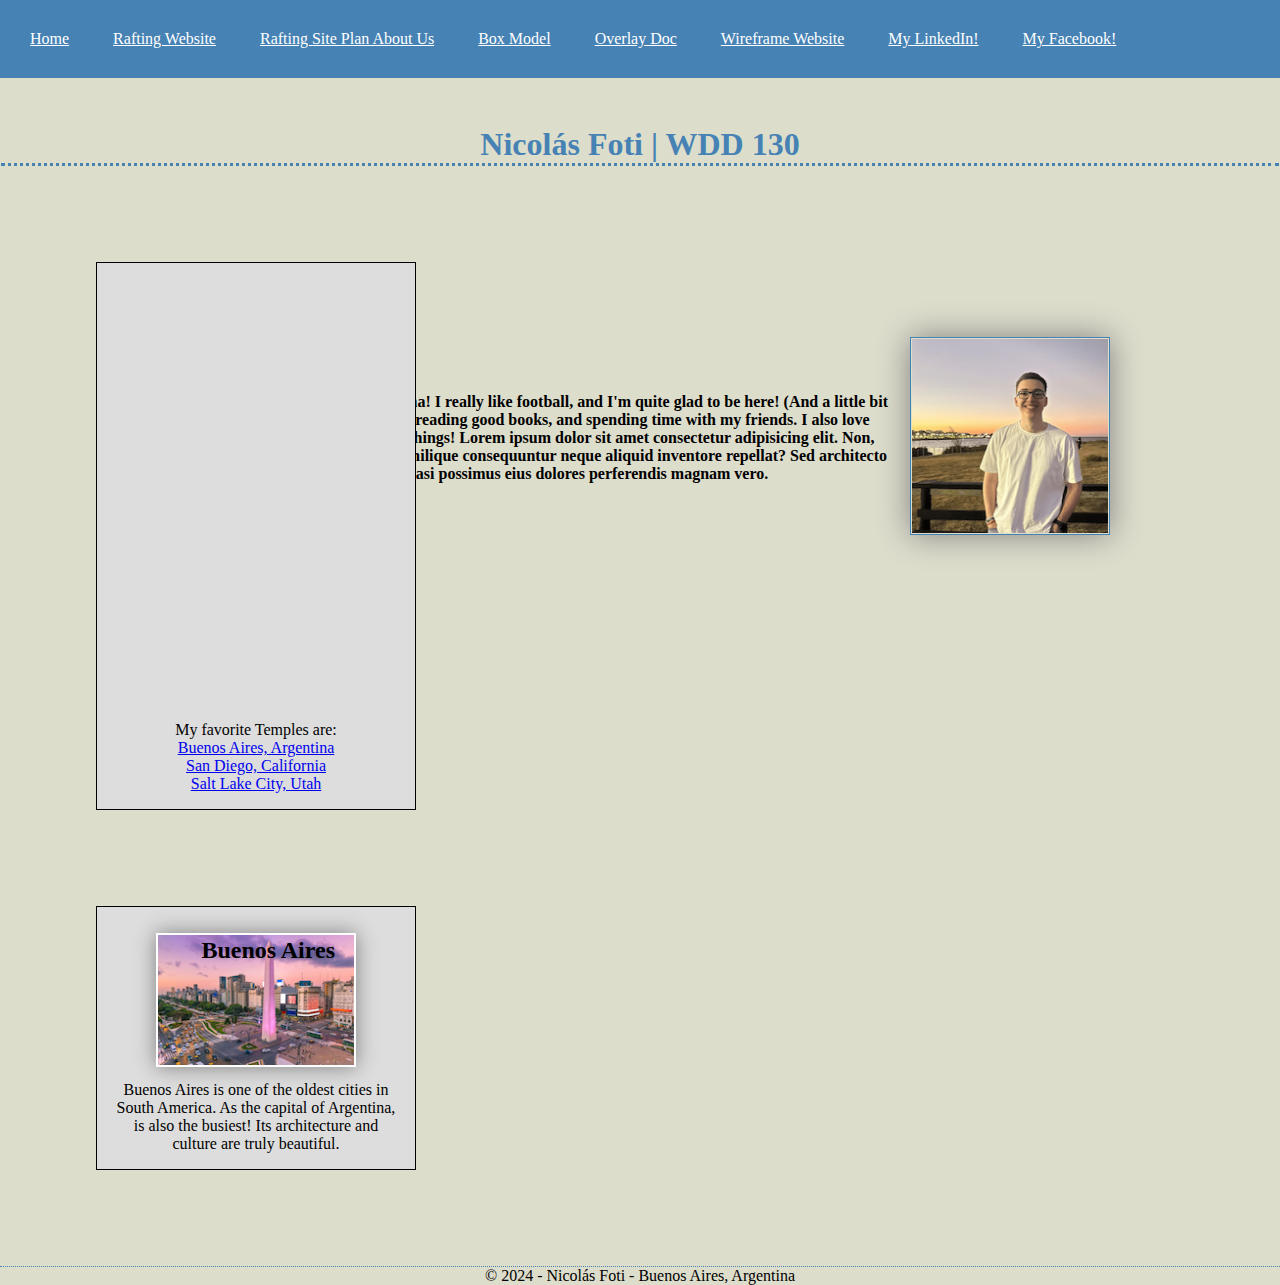
<file: index.html>
<!DOCTYPE html>

<html lang="en-US">

    <head>
        <meta charset="UTF-8">
        <meta name="viewport" content="width=device-width, initial-scale=1.0">
        <meta name="description" content="WDD130 Home Course Page">
        <meta name="author" content="Nicolás Foti">
        <title> Nicolás Foti | WDD 130 </title>
        <link rel="stylesheet" href="styles/styles.css">
    </head>

    <body>

        <header>
            <nav>
                <a href="#"> Home </a>
                <a href="wwr/"> Rafting Website </a>
                <a href="wwr/about.html"> Rafting Site Plan About Us</a>
                <a href="week02/box-model.html">Box Model</a>
                <a href="week03/overlay.html">Overlay Doc</a>
                <a href="week02/wireframe.html">Wireframe Website</a>
                <a href="https://www.linkedin.com/in/nicolas-foti/">My LinkedIn!</a>
                <a href="https://www.facebook.com/profile.php?id=100007984785135">My Facebook!</a>
            </nav>
        </header>

        <main>

            <h1>
                Nicolás Foti | WDD 130
            </h1>
            
            <div class="info">
                <img src="images/profile.png" alt="Hi! This is me!" width="200">
                <p class="principal">I'm 21 years old, and from Argentina! I really like football, and I'm quite glad to be here! (And a little bit scared). I like playing the guitar, reading good books, and spending time with my friends. I also love serving others and learning new things! Lorem ipsum dolor sit amet consectetur adipisicing elit. Non, aperiam itaque. Architecto iusto similique consequuntur neque aliquid inventore repellat? Sed architecto blanditiis, quia quasi possimus eius dolores perferendis magnam vero.</p>
            </div>

            <ul class="box">
                <li>My favorite Temples are:</li>
                <li><a href="https://www.churchofjesuschrist.org/temples/details/buenos-aires-argentina-temple?lang=eng">Buenos Aires, Argentina</a></li>
                <li><a href="https://www.churchofjesuschrist.org/temples/details/san-diego-california-temple?lang=eng">San Diego, California</a></li>
                <li><a href="https://www.churchofjesuschrist.org/temples/details/salt-lake-temple?lang=eng">Salt Lake City, Utah</a></li>
            </ul>

        </main>

        <aside class="box">
            <h2>Buenos Aires</h2>
            <img src="images/buenos-aires.jpg" alt="The great city of Buenos Aires!">
            <p>Buenos Aires is one of the oldest cities in South America. As the capital of Argentina, is also the busiest! Its architecture and culture are truly beautiful.</p>
        </aside>

        <footer>
            <p>&copy; 2024 - Nicolás Foti - Buenos Aires, Argentina</p>
        </footer>

    </body>

    <!-- Last modified: 29/9/2024 -->

</html>
</file>
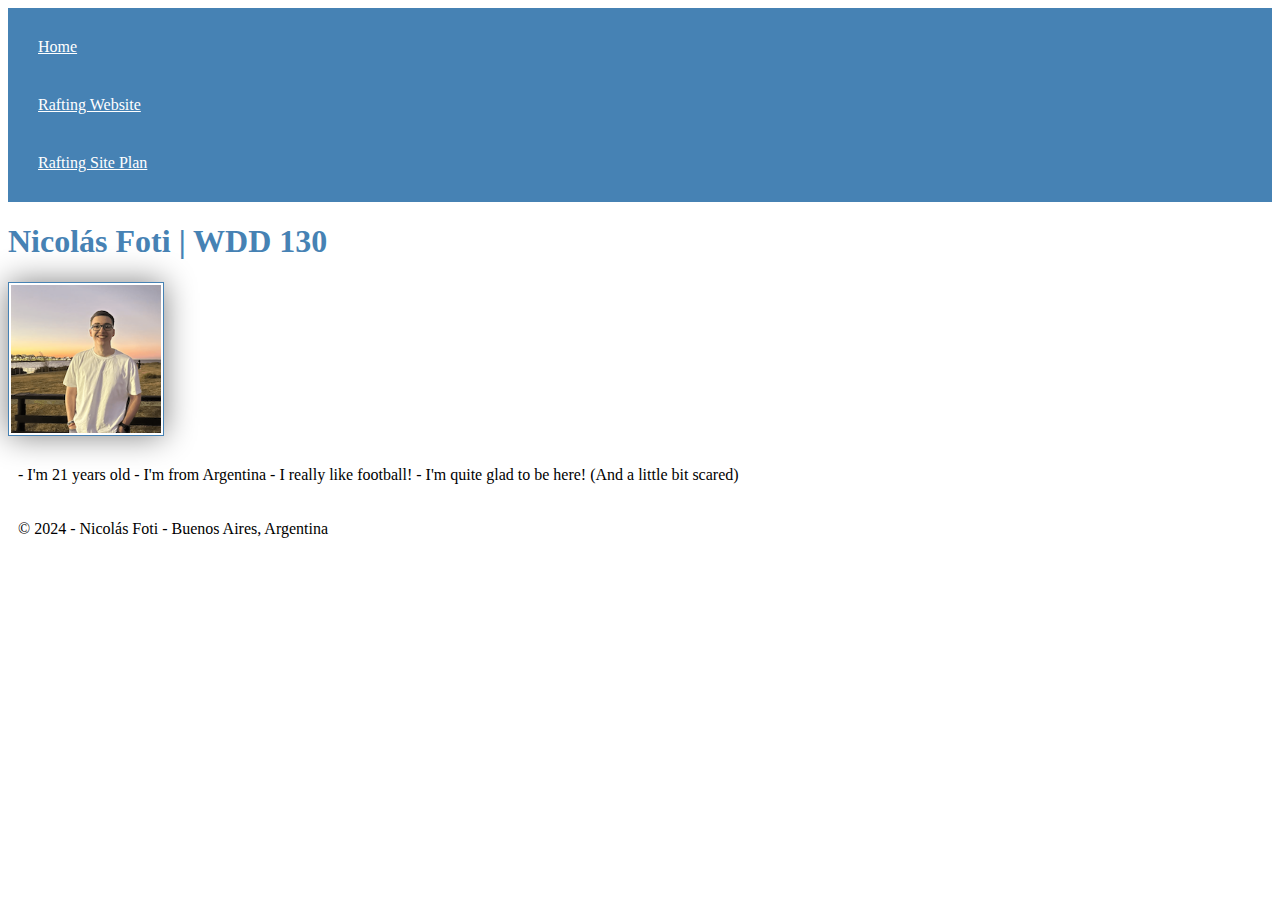
<file: week01/index.html>
<!DOCTYPE html>

<html lang = "en-US">

    <head>
        <meta charset = "utf-8">
        <meta name="viewport" content="width=device-width, initial-scale=1.0">
        <title> Nicolás Foti | WDD 130 </title>
        <link rel="stylesheet" href="styles/styles.css">
    </head>

    <body>

        <header>
            <nav>
                <a href="#"> Home </a>
                <a href="wwr/"> Rafting Website </a>
                <a href="wwr/site-plan-rafting.html"> Rafting Site Plan </a>
            </nav>
        </header>

        <main>
            <h1>
                Nicolás Foti | WDD 130
            </h1>

            <img src="images/profile.png" alt="Hi! This is me!" width="200">

            <p>
                - I'm 21 years old
                - I'm from Argentina
                - I really like football!
                - I'm quite glad to be here! (And a little bit scared)
            </p>
        </main>

        <footer>
            <p>
                &copy; 2024 - Nicolás Foti - Buenos Aires, Argentina
            </p>
        </footer>

    </body>

</html>
</file>
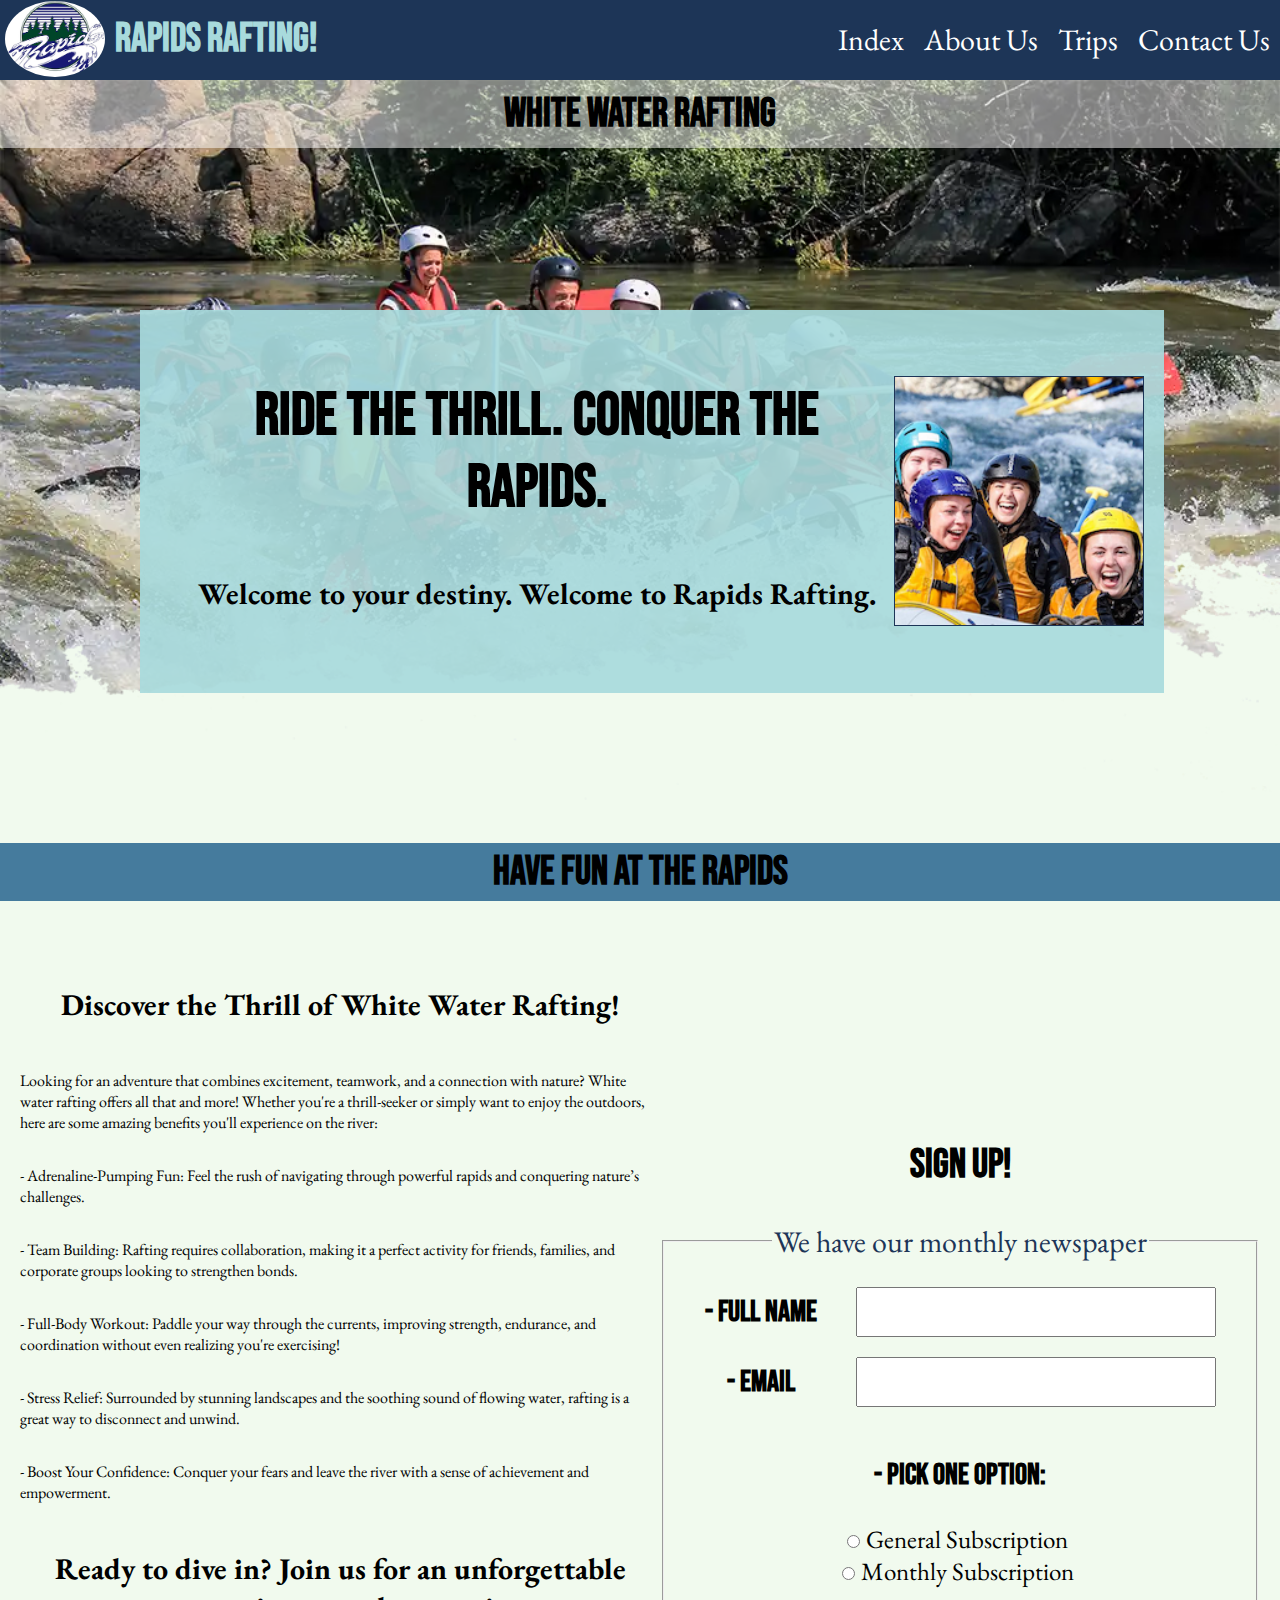
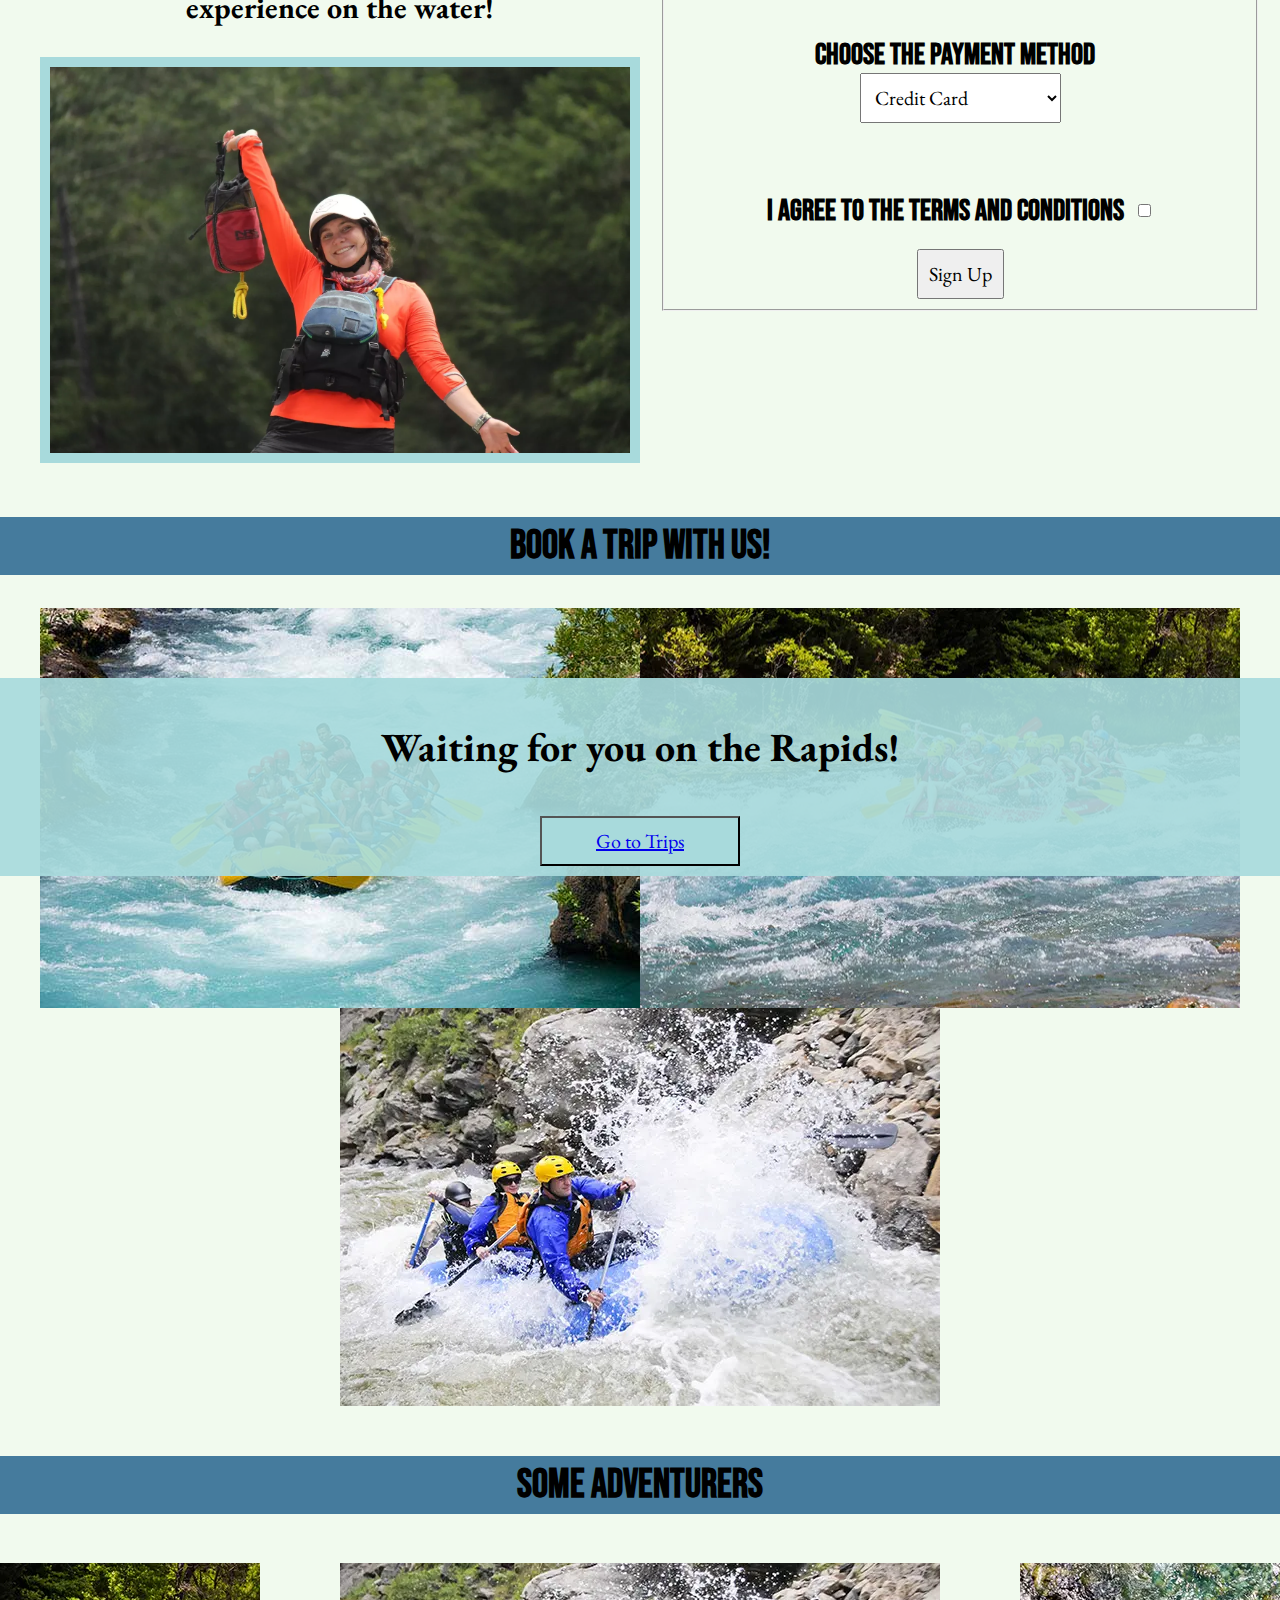
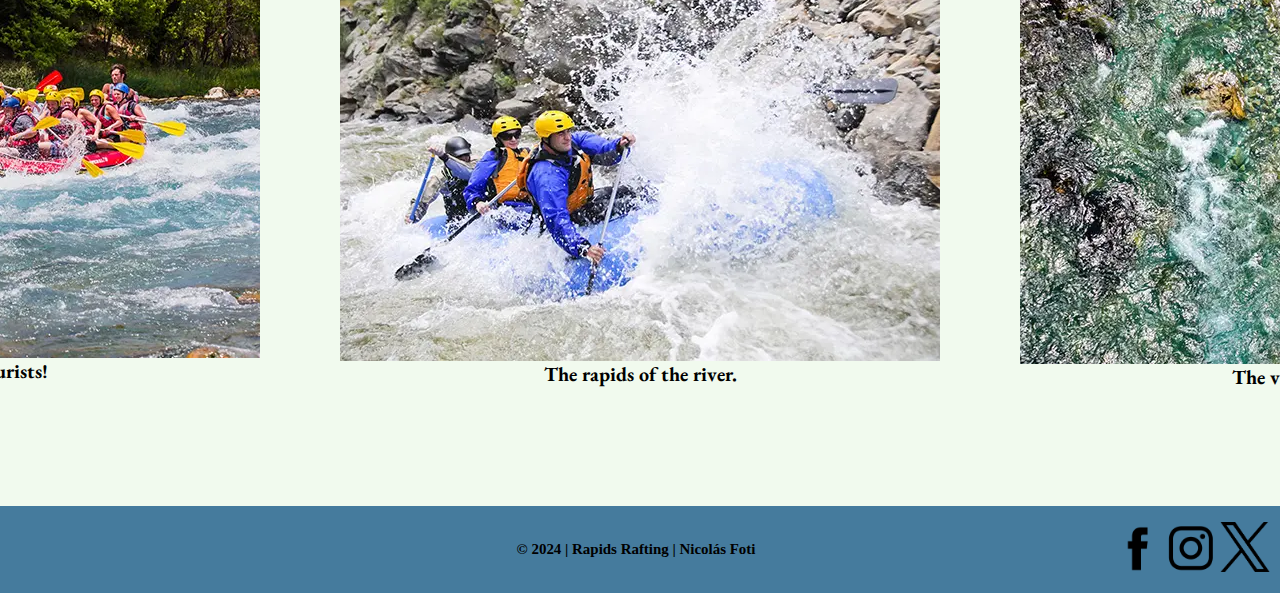
<file: wwr/index.html>
<!DOCTYPE html>
<html lang="en">

    <head>
        <meta charset="UTF-8">
        <meta name="viewport" content="width=device-width, initial-scale=1.0">
        <link rel="icon" href="images/logo.jpg">
        <link rel="stylesheet" href="styles/rafting.css">
        <link rel="preconnect" href="https://fonts.googleapis.com">
        <link rel="preconnect" href="https://fonts.gstatic.com" crossorigin>
        <link href="https://fonts.googleapis.com/css2?family=Bebas+Neue&family=EB+Garamond:ital,wght@0,400..800;1,400..800&display=swap" rel="stylesheet">
        <meta name="description" content="WDD130| This is the Home Page for the Rafting Page">
        <meta name="author" content="Nicolás Foti">
        <title>Rapids Rafting - Home</title>
    </head>

    <body>

        <header>
            <img src="images/wrr-logo.jpg" alt="WRR logo">
            <h1>Rapids Rafting!</h1>
            <nav>
                <a href="index.html">Index</a>
                <a href="about.html">About Us</a>
                <a href="trips.html">Trips</a>
                <a href="contact.html">Contact Us</a>
            </nav>
        </header>

        <main>

            <div class="hero">

                <h1>White Water Rafting</h1>

                <div class="hero-div">
                    <img src="images/hero1.webp" alt="Hero's image">
                </div>

                <article class="hero-article">

                    <div class="hero-article-text">
                        <h2>Ride the thrill. Conquer the Rapids.</h2>
                        <p>Welcome to your destiny. Welcome to Rapids Rafting.</p>
                    </div>
                    
                    <img src="images/happy-client.jpg" alt="">
                </article>

            </div>

            <h2 class="info">Have fun at the Rapids</h2>

            <div class="column">

                <div class="fun">

                    <h3>Discover the Thrill of White Water Rafting!</h3>

                    <p>Looking for an adventure that combines excitement, teamwork, and a connection with nature? 
                        White water rafting offers all that and more! Whether you're a thrill-seeker or simply want 
                        to enjoy the outdoors, here are some amazing benefits you'll experience on the river:</p>

                    <p>- Adrenaline-Pumping Fun: Feel the rush of navigating through powerful rapids and conquering nature’s challenges.</p>
                    <p>- Team Building: Rafting requires collaboration, making it a perfect activity for friends, families, and corporate groups looking to strengthen bonds.</p>
                    <p>- Full-Body Workout: Paddle your way through the currents, improving strength, endurance, and coordination without even realizing you're exercising!</p>
                    <p>- Stress Relief: Surrounded by stunning landscapes and the soothing sound of flowing water, rafting is a great way to disconnect and unwind.</p>
                    <p>- Boost Your Confidence: Conquer your fears and leave the river with a sense of achievement and empowerment.</p>

                    <h3>Ready to dive in? Join us for an unforgettable experience on the water!</h3>

                    <img src="images/happy-employee2.webp" alt="">

                </div>

                <form class="form" action="#">

                    <h2>Sign Up!</h2>

                    <fieldset class="field">

                        <legend>We have our monthly newspaper</legend>
                
                        <div class="form-item name"> 
                            <label for="fullname">- Full name</label>
                            <input type="text" id="fullname" name="fullname">
                        </div>
                
                        <div class="form-item name">
                            <label for="useremail">- Email</label>
                            <input type="text" id="useremail" name="useremail">
                        </div>
                
                        <div class="form-item">
                            <p>- Pick one option:</p>
                        
                            <div class="radio-option">
                                <input type="radio" id="year-subscription" name="pick-option" value="year-subscription">
                                <label for="general-inquiry">General Subscription</label>
                            </div>
                        
                            <div class="radio-option">
                                <input type="radio" id="monthly-subscription" name="pick-option" value="monthly-subscription">
                                <label for="reservation-question">Monthly Subscription</label>
                            </div>

                            <div class="payment">
                                <label for="payment">Choose the payment method</label>
                                <select id="payment" name="payment">
                                <option selected value="credit">Credit Card</option>
                                <option value="cash">Cash</option>
                                <option value="transaction">Internet Transaction</option>
                                </select>
                            </div>

                            <div class="form-item checkbox">
                                <label for="subscribe">I agree to the terms and conditions</label>
                                <input type="checkbox" name="subscribe" id="subscribe">
                            </div>

                        </div>

                        <input type="submit" value="Sign Up">

                    </fieldset>

                </form>

            </div>

            <h2 class="info">Book a Trip with us!</h2>

            <div class="hero-trips">

                <article class="hero-article-trips">
                    <div class="hero-article-text">
                        <h2>Waiting for you on the Rapids!</h2>
                        <button><a href="trips.html">Go to Trips</a></button>
                    </div>
                </article>

                <div class="hero-div-trip">
                    <img src="images/rafting1.jpg" alt="Rafting1">
                    <img src="images/rafting2.webp" alt="Rafting2">
                    <img src="images/rafting3.webp" alt="Rafting3">
                </div>

            </div>

            
            <h2 class="info">Some adventurers</h2>

            <section class="last-images">
                <figure>
                    <img src="images/rafting2.webp" alt="Rafting2">
                    <figcaption>We love our tourists!</figcaption>
                </figure>
                <figure>
                    <img src="images/rafting3.webp" alt="Rafting3">
                    <figcaption>The rapids of the river.</figcaption>
                </figure>
                <figure>
                    <img src="images/rafting4.webp" alt="Rafting4">
                    <figcaption>The view is amazing!</figcaption>
                </figure>
            </section>

        </main>

        <footer>

            <section class="footer-info">
                <h5>&copy; 2024 | Rapids Rafting | Nicolás Foti</h5>
            </section>

            <div class="social-media">

                <a href="facebook.com">
                    <img src="images/facebook.png" alt="Facebook">
                </a>
                <a href="instagram.com">
                    <img src="images/instagram.png" alt="instagram">
                </a>
                <a href="twitter.com">
                    <img src="images/twitter.png" alt="Twitter">
                </a>

            </div>

        </footer>

    </body>

</html>
</file>
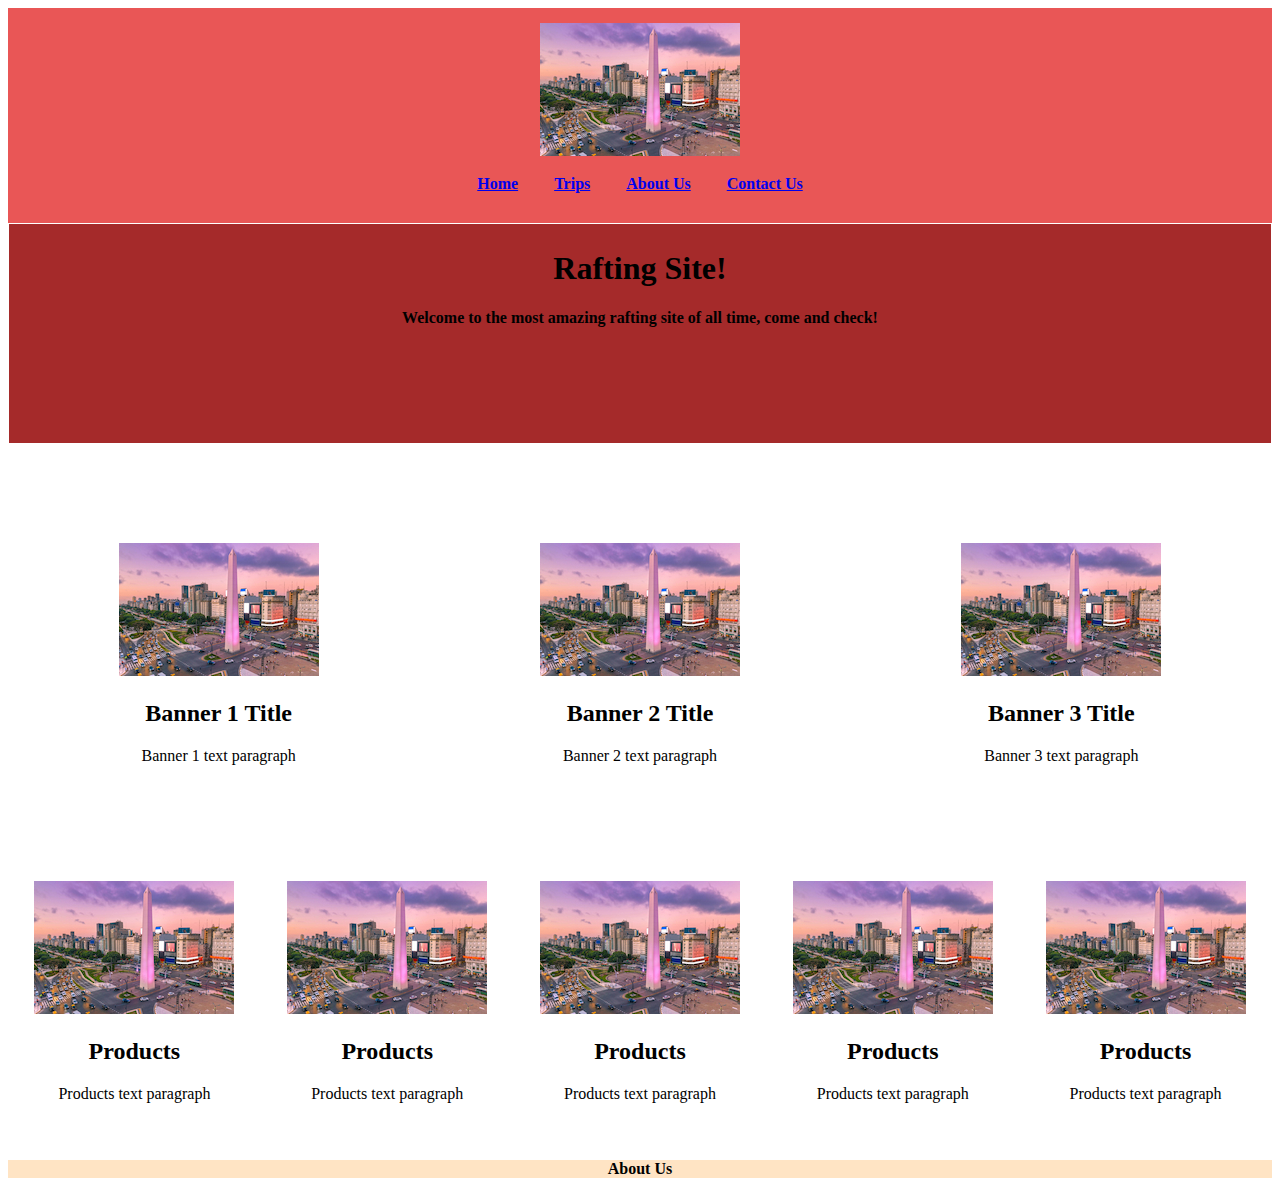
<file: week02/wireframe.html>
<!DOCTYPE html>
<html lang="en">

    <head>
        <meta charset="UTF-8">
        <meta name="viewport" content="width=device-width, initial-scale=1.0">
        <link rel="stylesheet" href="styles/wireframe.css">
        <title>Wireframe</title>
    </head>

    <body>

        <header>
            <div id="logo-box">
                <img class="imagen" src="../images/buenos-aires.jpg" alt="Logo">
            </div>

            <nav>
                <a href="/index.html">Home</a>
                <a href="#">Trips</a>
                <a href="#">About Us</a>
                <a href="#">Contact Us</a>
            </nav>
        </header>

        <main>

            <div>
                <section class="first">
                    <h1>Rafting Site!</h1>
                    <p>Welcome to the most amazing rafting site of all time, come and check!</p>
                </section>
            </div>

            <div class="banners">
                <section class="banner">
                    <img class="imagen" src="../images/buenos-aires.jpg" alt="Banner image">
                    <h2>Banner 1 Title</h2>
                    <p>Banner 1 text paragraph</p>
                </section>

                <section class="banner">
                    <img class="imagen" src="../images/buenos-aires.jpg" alt="Banner image">
                    <h2>Banner 2 Title</h2>
                    <p>Banner 2 text paragraph</p>
                </section>

                <section class="banner">
                    <img class="imagen" src="../images/buenos-aires.jpg" alt="Banner image">
                    <h2>Banner 3 Title</h2>
                    <p>Banner 3 text paragraph</p>
                </section>
            </div>

            <div id="product-gallery">

                <section class="product">
                    <img class="imagen" src="../images/buenos-aires.jpg" alt="Product image description">
                    <h2>Products</h2>
                    <p>Products text paragraph</p>
                </section>

                <section class="product">
                    <img class="imagen" src="../images/buenos-aires.jpg" alt="Product image description">
                    <h2>Products</h2>
                    <p>Products text paragraph</p>
                </section>

                <section class="product">
                    <img class="imagen" src="../images/buenos-aires.jpg" alt="Product image description">
                    <h2>Products</h2>
                    <p>Products text paragraph</p>
                </section>

                <section class="product">
                    <img class="imagen" src="../images/buenos-aires.jpg" alt="Product image description">
                    <h2>Products</h2>
                    <p>Products text paragraph</p>
                </section>

                <section class="product">
                    <img class="imagen" src="../images/buenos-aires.jpg" alt="Product image description">
                    <h2>Products</h2>
                    <p>Products text paragraph</p>
                </section>

            </div>

        </main>

        <footer>
            <h4>About Us</h4>
        </footer>

    </body>

</html>
</file>
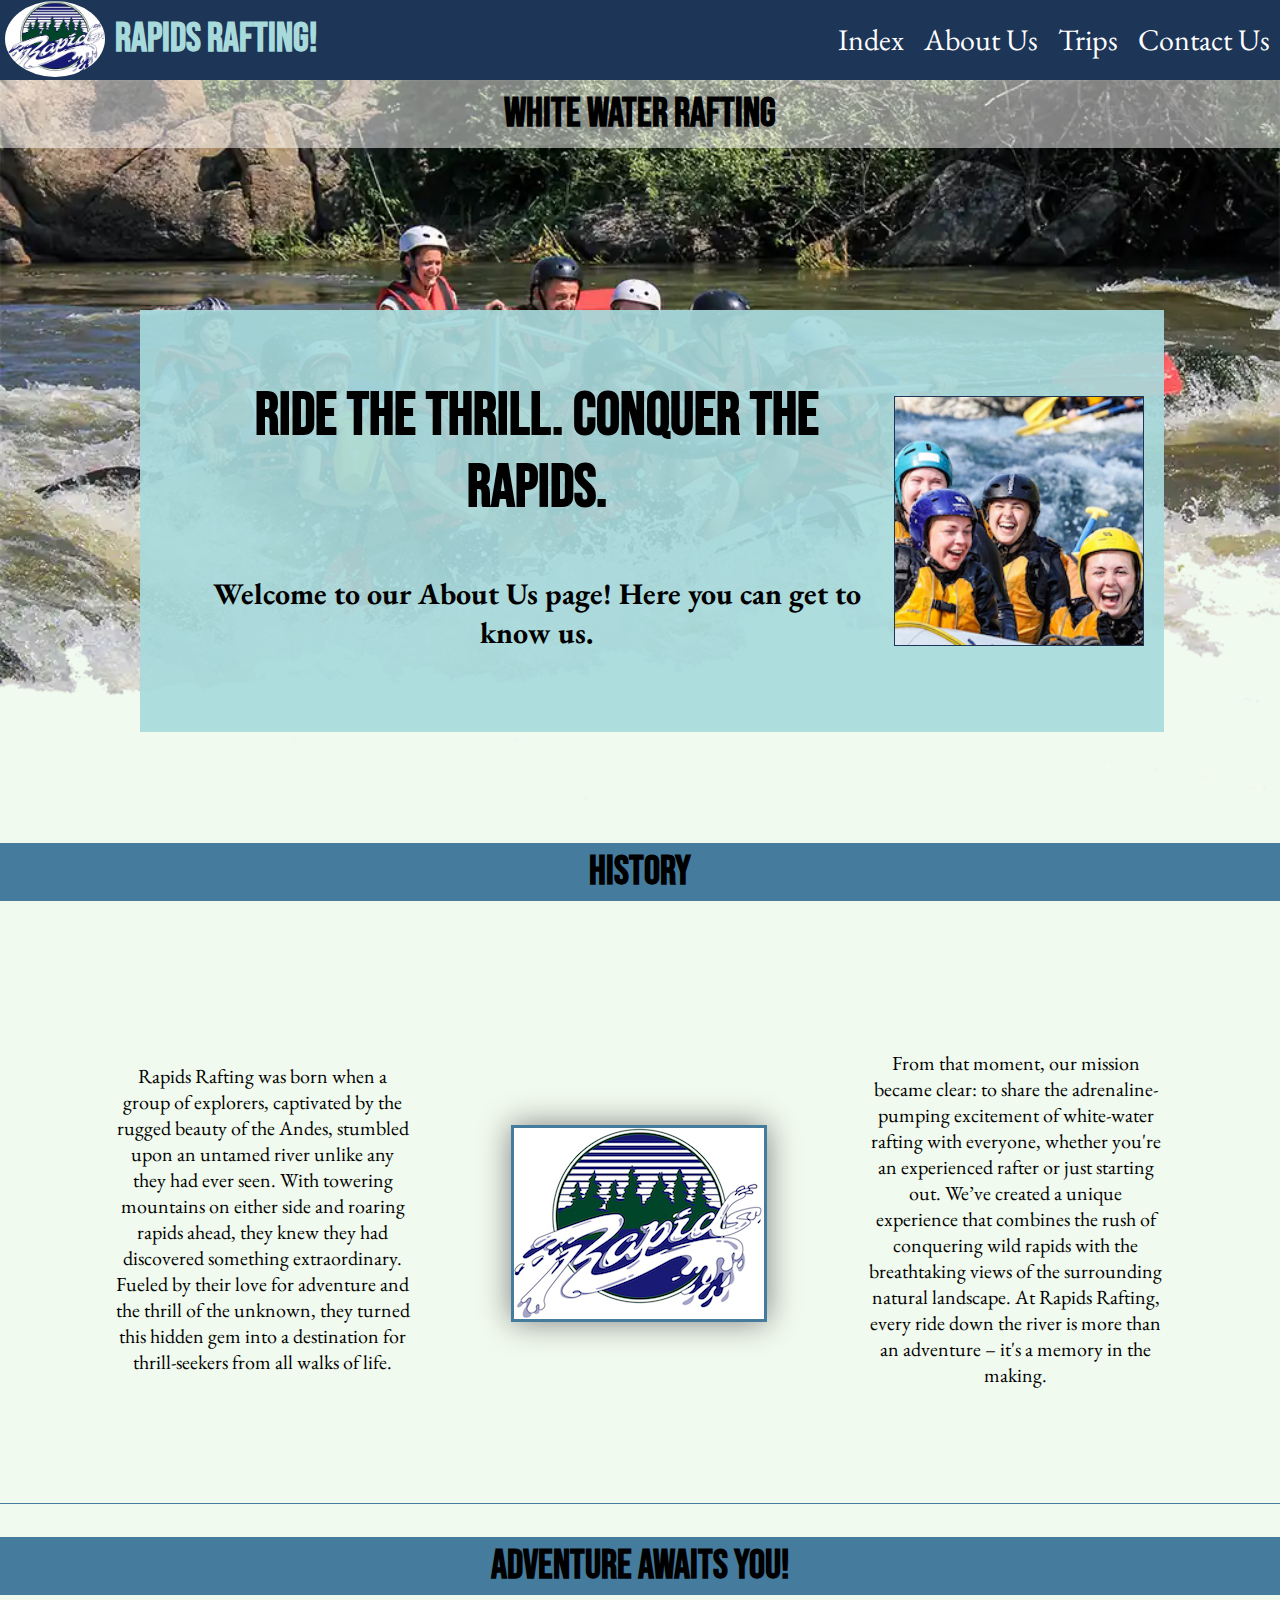
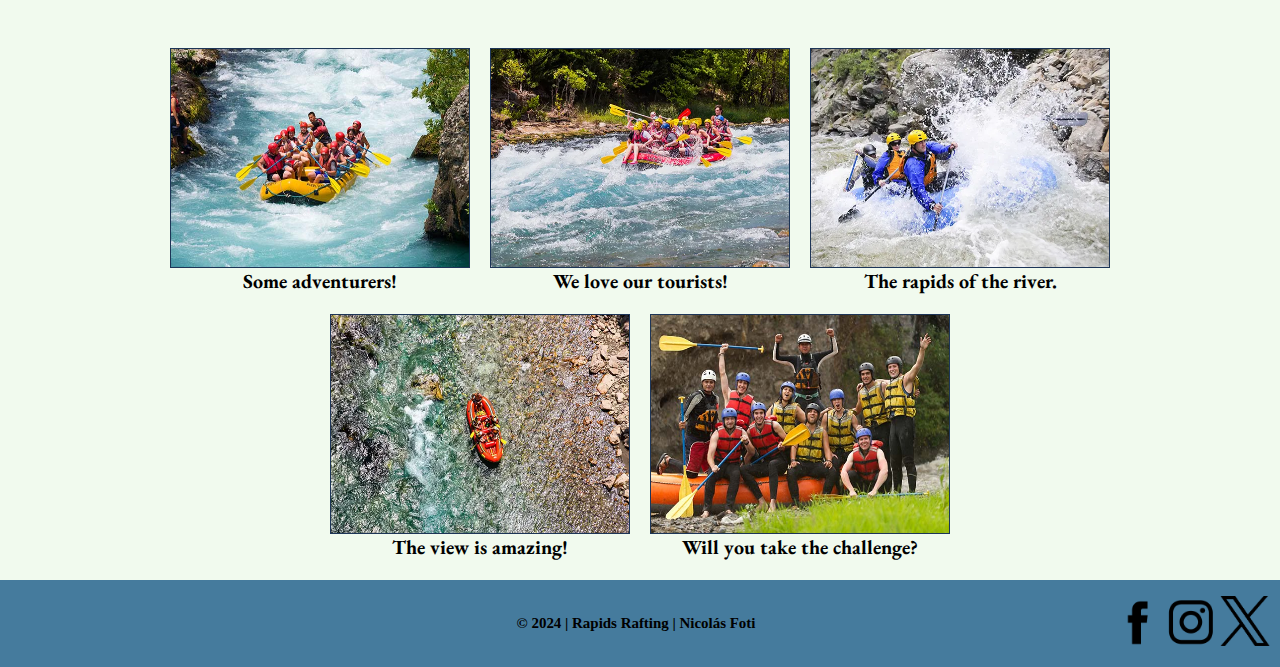
<file: wwr/about.html>
<!DOCTYPE html>
<html lang="en">

    <head>
        <meta charset="UTF-8">
        <meta name="viewport" content="width=device-width, initial-scale=1.0">
        <link rel="icon" href="images/logo.jpg">
        <link rel="stylesheet" href="styles/rafting.css">
        <link rel="preconnect" href="https://fonts.googleapis.com">
        <link rel="preconnect" href="https://fonts.gstatic.com" crossorigin>
        <link href="https://fonts.googleapis.com/css2?family=Bebas+Neue&family=EB+Garamond:ital,wght@0,400..800;1,400..800&display=swap" rel="stylesheet">
        <meta name="description" content="WDD130| This is the About Us Page for the Rafting Page">
        <meta name="author" content="Nicolás Foti">
        <title>Rapids Rafting - About Us</title>
    </head>

    <body>

        <header>
            <img src="images/wrr-logo.jpg" alt="WRR logo">
            <h1>Rapids Rafting!</h1>
            <nav>
                <a href="index.html">Index</a>
                <a href="about.html">About Us</a>
                <a href="trips.html">Trips</a>
                <a href="contact.html">Contact Us</a>
            </nav>
        </header>

        <main>

            <div class="hero">

                <h1>White Water Rafting</h1>

                <div class="hero-div">
                    <img src="images/hero1.webp" alt="Hero's image">
                </div>

                <article class="hero-article">

                    <div class="hero-article-text">
                        <h2>Ride the thrill. Conquer the Rapids.</h2>
                        <p>Welcome to our About Us page! Here you can get to know us.</p>
                    </div>
                    
                    <img src="images/happy-client.jpg" alt="">
                </article>

            </div>

            <h2 class="info">History</h2>

            <section class="history">
                <p>Rapids Rafting was born when a group of explorers, captivated by the rugged beauty of the Andes, stumbled upon an untamed river unlike any they had ever seen. With towering mountains on either side and roaring rapids ahead, they knew they had discovered something extraordinary. Fueled by their love for adventure and the thrill of the unknown, they turned this hidden gem into a destination for thrill-seekers from all walks of life.</p>
                <img src="images/wrr-logo.jpg" alt="Take the challenge">
                <p>From that moment, our mission became clear: to share the adrenaline-pumping excitement of white-water rafting with everyone, whether you're an experienced rafter or just starting out. We’ve created a unique experience that combines the rush of conquering wild rapids with the breathtaking views of the surrounding natural landscape. At Rapids Rafting, every ride down the river is more than an adventure – it's a memory in the making.</p>
            </section>

            <h2 class="info">Adventure Awaits You!</h2>

            <section class="section-images">
                <figure class="image-container">
                    <img src="images/rafting1.jpg" alt="Rafting1">
                    <figcaption>Some adventurers!</figcaption>
                </figure>
                <figure class="image-container">
                    <img src="images/rafting2.webp" alt="Rafting2">
                    <figcaption>We love our tourists!</figcaption>
                </figure>
                <figure class="image-container">
                    <img src="images/rafting3.webp" alt="Rafting3">
                    <figcaption>The rapids of the river.</figcaption>
                </figure>
                <figure class="image-container">
                    <img src="images/rafting4.webp" alt="Rafting4">
                    <figcaption>The view is amazing!</figcaption>
                </figure>
                <figure class="image-container">
                    <img src="images/rafting5.jpg" alt="Rafting5">
                    <figcaption>Will you take the challenge?</figcaption>
                </figure>
            </section>

        </main>

        <footer>

            <section class="footer-info">
                <h5>&copy; 2024 | Rapids Rafting | Nicolás Foti</h5>
            </section>

            <div class="social-media">

                <a href="facebook.com">
                    <img src="images/facebook.png" alt="Facebook">
                </a>
                <a href="instagram.com">
                    <img src="images/instagram.png" alt="instagram">
                </a>
                <a href="twitter.com">
                    <img src="images/twitter.png" alt="Twitter">
                </a>

            </div>

        </footer>

    </body>

</html>
</file>
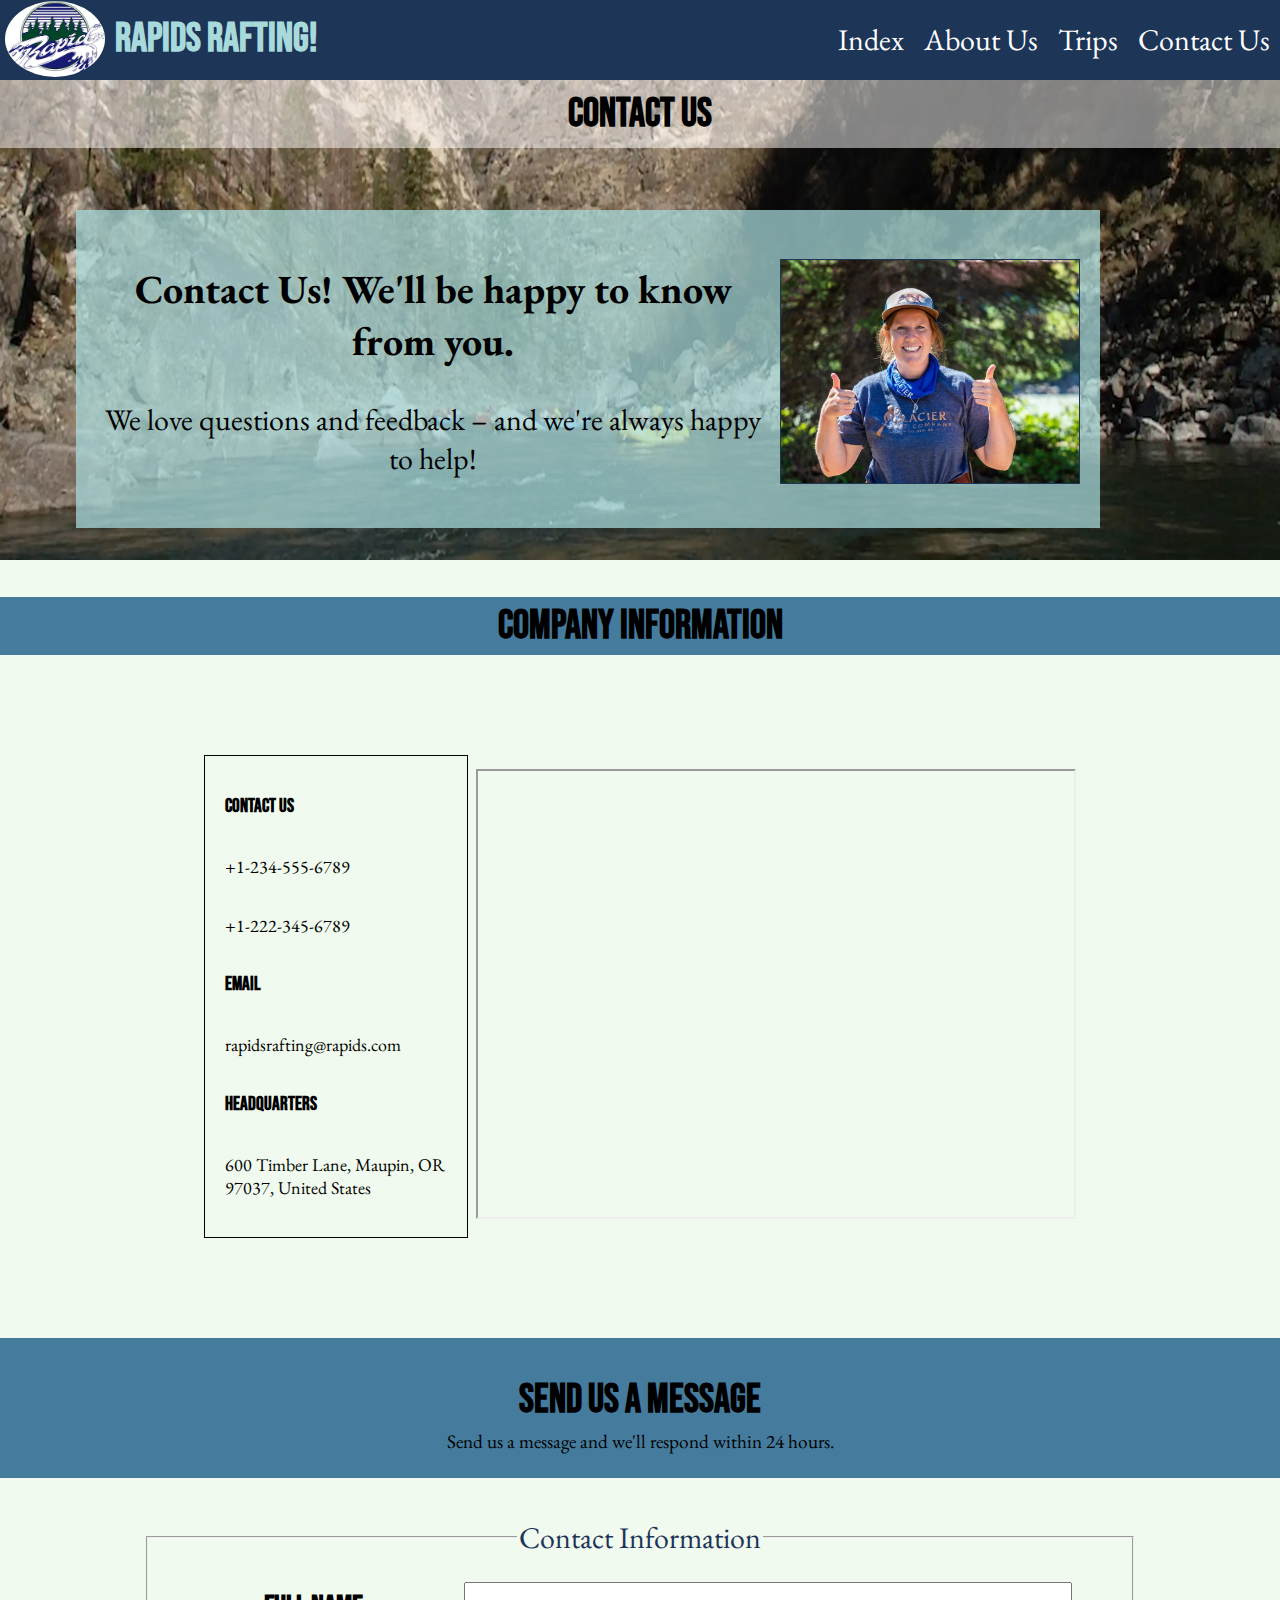
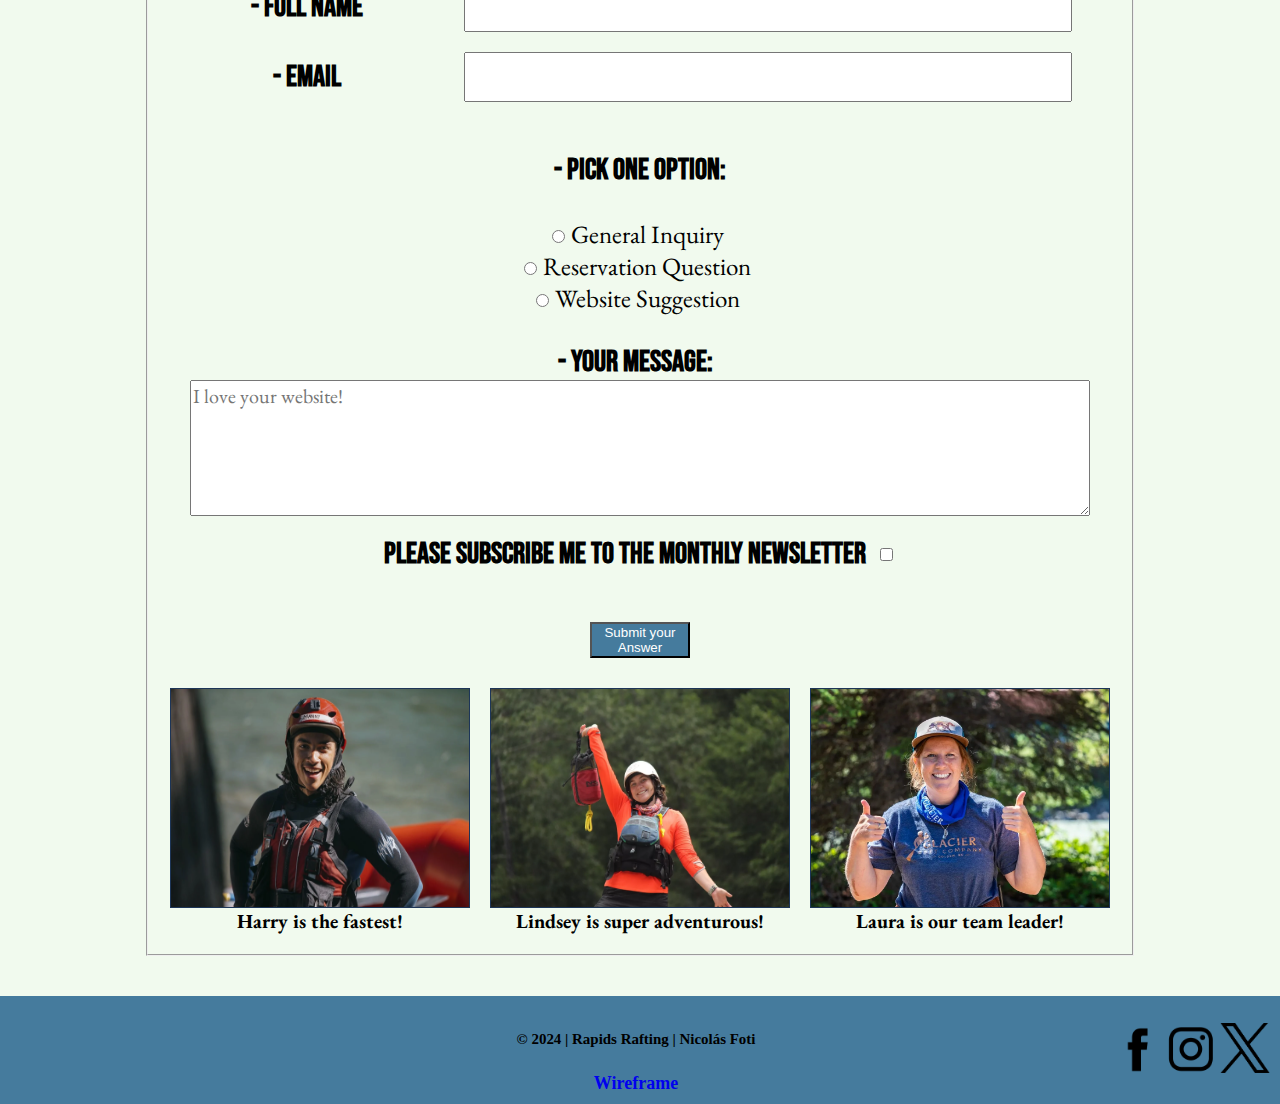
<file: wwr/contact.html>
<!DOCTYPE html>
<html lang="en">

    <head>
        <meta charset="UTF-8">
        <meta name="viewport" content="width=device-width, initial-scale=1.0">
        <link rel="icon" href="images/logo.jpg">
        <link rel="stylesheet" href="styles/rafting.css">
        <link rel="preconnect" href="https://fonts.googleapis.com">
        <link rel="preconnect" href="https://fonts.gstatic.com" crossorigin>
        <link href="https://fonts.googleapis.com/css2?family=Bebas+Neue&family=EB+Garamond:ital,wght@0,400..800;1,400..800&display=swap" rel="stylesheet">
        <meta name="description" content="WDD130| This is the Contact Us Page for the Rafting Page">
        <meta name="author" content="Nicolás Foti">
        <title>Rapids Rafting - Contact Us</title>
    </head>

    <body>

        <header>
            <img src="images/wrr-logo.jpg" alt="WRR logo">
            <h1>Rapids Rafting!</h1>
            <nav>
                <a href="index.html">Index</a>
                <a href="about.html">About Us</a>
                <a href="trips.html">Trips</a>
                <a href="contact.html">Contact Us</a>
            </nav>
        </header>

        <main>

            <div class="contact">

                <h1>Contact Us</h1>

                <div class="contact-image">
                    <img src="images/rafting6.webp" alt="Rafting's image">
                </div>

                <article class="contact-article">

                    <div class="contact-text">
                        <h2 class="contact-title">Contact Us! We'll be happy to know from you.</h2>
                        <p>We love questions and feedback – and we're always happy to help!</p>
                    </div>
                    <img src="images/happy-employee.webp" alt="Happy Employee">
                </article>

            </div>

            <h2 class="info">Company Information</h2>

            <div class="contact-info">
                <div class="information">

                    <h3>Contact Us</h3>
                    <p>+1-234-555-6789</p>
                    <p>+1-222-345-6789</p>

                    <h3>Email</h3>
                    <p>rapidsrafting@rapids.com</p>

                    <h3>Headquarters</h3>
                    <p>600 Timber Lane, Maupin, OR 97037, United States</p>
                    
                </div>

                <div class="maps">
                    <iframe src="https://www.google.com/maps/embed?pb=!1m18!1m12!1m3!1d441284.6305554765!2d-122.56772982033524!3d45.09610712385636!2m3!1f0!2f0!3f0!3m2!1i1024!2i768!4f13.1!3m3!1m2!1s0x54bdd8bb4d75be99%3A0x37f1947dc2bb4980!2sRiver%20Drifters%20-%20Deschutes%20River%20Rafting!5e0!3m2!1sen!2sar!4v1728873284520!5m2!1sen!2sar" width="600" height="450" allowfullscreen="" loading="lazy" referrerpolicy="no-referrer-when-downgrade"></iframe>
                </div>
            </div>

            <div class="info">
                <h2>Send us a message</h2>
                <p>Send us a message and we'll respond within 24 hours.</p>
            </div>

            <div>

                <section class="images-form">

                    <form action="#">

                        <fieldset class="field">

                            <legend>Contact Information</legend>
                    
                            <div class="form-item name"> 
                                <label for="fullname">- Full name</label>
                                <input type="text" id="fullname" name="fullname">
                            </div>
                    
                            <div class="form-item name">
                                <label for="useremail">- Email</label>
                                <input type="text" id="useremail" name="useremail">
                            </div>
                    
                            <div class="form-item column2">
                                <p>- Pick one option:</p>
                            
                                <div class="radio-option">
                                    <input type="radio" id="general-inquiry" name="pick-option" value="general-inquiry">
                                    <label for="general-inquiry">General Inquiry</label>
                                </div>
                            
                                <div class="radio-option">
                                    <input type="radio" id="reservation-question" name="pick-option" value="reservation-question">
                                    <label for="reservation-question">Reservation Question</label>
                                </div>
                            
                                <div class="radio-option">
                                    <input type="radio" id="website-suggestion" name="pick-option" value="website-suggestion">
                                    <label for="website-suggestion">Website Suggestion</label>
                                </div>

                                <div class="form-item textarea">
                                    <label for="place">- Your message:</label>
                                    <textarea name="place" id="place" rows="5" placeholder="I love your website!"></textarea>
                                </div>

                                <div class="form-item checkbox">
                                    <label for="subscribe">Please subscribe me to the monthly newsletter</label>
                                    <input type="checkbox" name="subscribe" id="subscribe">
                                </div>

                            </div>

                            <button type="submit">Submit your Answer</button>
                    
                            <div class="info-images">

                                <figure class="image-container">
                                    <img src="images/happy-employee1.webp" alt="Rafting2">
                                    <figcaption>Harry is the fastest!</figcaption>
                                </figure>
                    
                                <figure class="image-container">
                                    <img src="images/happy-employee2.webp" alt="Rafting3">
                                    <figcaption>Lindsey is super adventurous!</figcaption>
                                </figure>
                    
                                <figure class="image-container">
                                    <img src="images/happy-employee.webp" alt="Rafting3">
                                    <figcaption>Laura is our team leader!</figcaption>
                                </figure>
                            </div>

                        </fieldset>

                    </form>

                </section>
                
            </div>

        </main>

        <footer>

            <section class="footer-info">
                <h5>&copy; 2024 | Rapids Rafting | Nicolás Foti</h5>
                <a href="https://app.moqups.com/e62KqZo3FXYNjsgrNPu4ZAb0JjlkKZ7n/view/page/ad12de680">Wireframe</a>
            </section>

            <div class="social-media">

                <a href="facebook.com">
                    <img src="images/facebook.png" alt="Facebook">
                </a>
                <a href="instagram.com">
                    <img src="images/instagram.png" alt="instagram">
                </a>
                <a href="twitter.com">
                    <img src="images/twitter.png" alt="Twitter">
                </a>

            </div>

        </footer>

    </body>

</html>
</file>
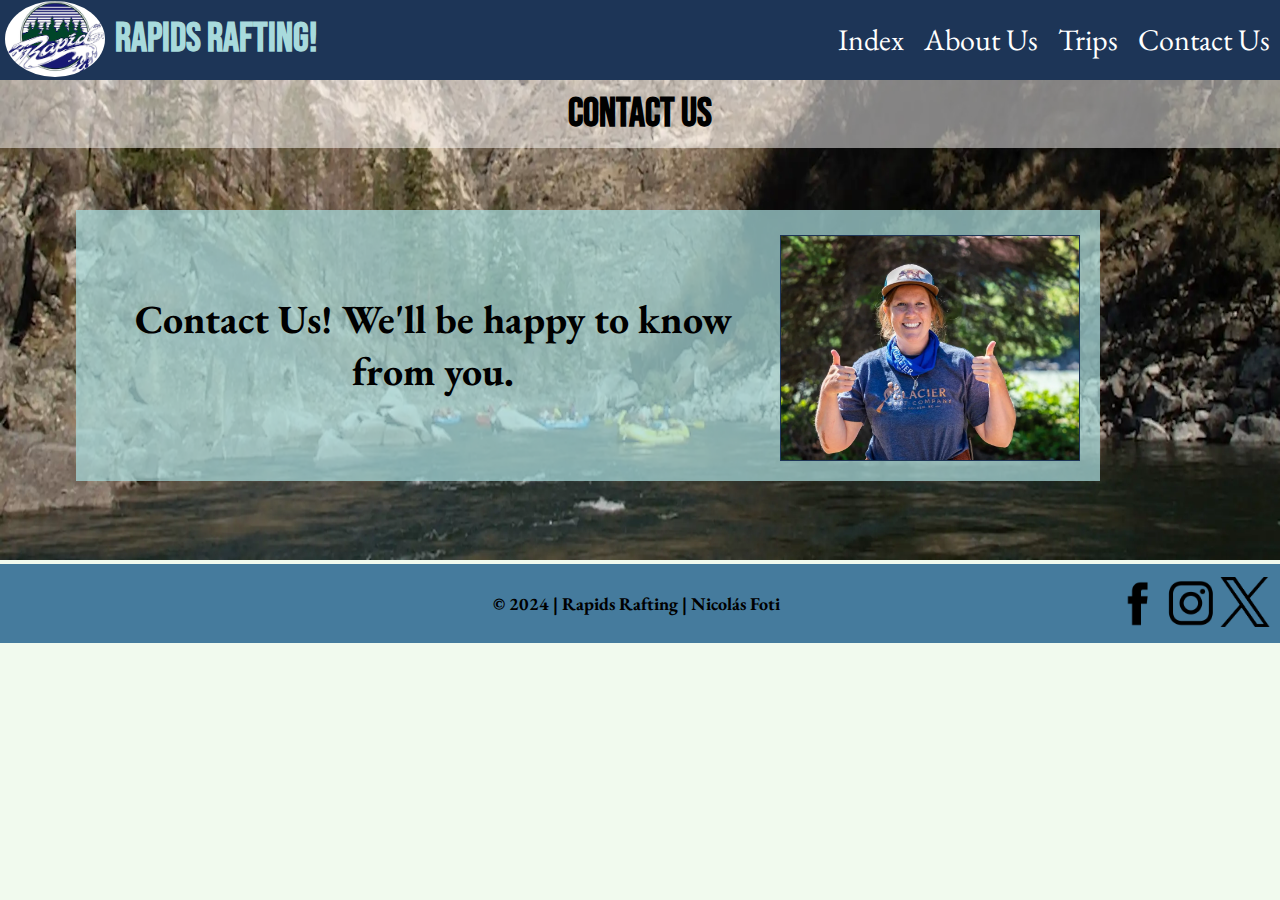
<file: wwr/contact.html.html>
<!DOCTYPE html>
<html lang="en">

    <head>
        <meta charset="UTF-8">
        <meta name="viewport" content="width=device-width, initial-scale=1.0">
        <link rel="icon" href="images/logo.jpg">
        <link rel="stylesheet" href="styles/rafting.css">
        <link rel="preconnect" href="https://fonts.googleapis.com">
        <link rel="preconnect" href="https://fonts.gstatic.com" crossorigin>
        <link href="https://fonts.googleapis.com/css2?family=Bebas+Neue&family=EB+Garamond:ital,wght@0,400..800;1,400..800&display=swap" rel="stylesheet">
        <meta name="description" content="WDD130| This is the Contact Us Page for the Rafting Page">
        <meta name="author" content="Nicolás Foti">
        <title>Rapids Rafting - Contact Us</title>
    </head>

    <body>

        <header>
            <img src="images/wrr-logo.jpg" alt="WRR logo">
            <h1>Rapids Rafting!</h1>
            <nav>
                <a href="index.html">Index</a>
                <a href="about.html">About Us</a>
                <a href="trips.html">Trips</a>
                <a href="contact.html">Contact Us</a>
            </nav>
        </header>

        <main>

            <div class="contact">

                <h1>Contact Us</h1>

                <div class="contact-image">
                    <img src="images/rafting6.webp" alt="Rafting's image">
                </div>

                <article class="contact-article">
                    <h2 class="contact-title">Contact Us! We'll be happy to know from you.</h2>
                    <img src="images/happy-employee.webp" alt="Happy Employee">
                </article>

            </div>

        </main>

        <footer>

            <section class="footer-info">
                <p>&copy; 2024 | Rapids Rafting | Nicolás Foti</p>
            </section>

            <div class="social-media">

                <a href="facebook.com">
                    <img src="images/facebook.png" alt="Facebook">
                </a>
                <a href="instagram.com">
                    <img src="images/instagram.png" alt="instagram">
                </a>
                <a href="twitter.com">
                    <img src="images/twitter.png" alt="Twitter">
                </a>

            </div>

        </footer>

    </body>

</html>
</file>
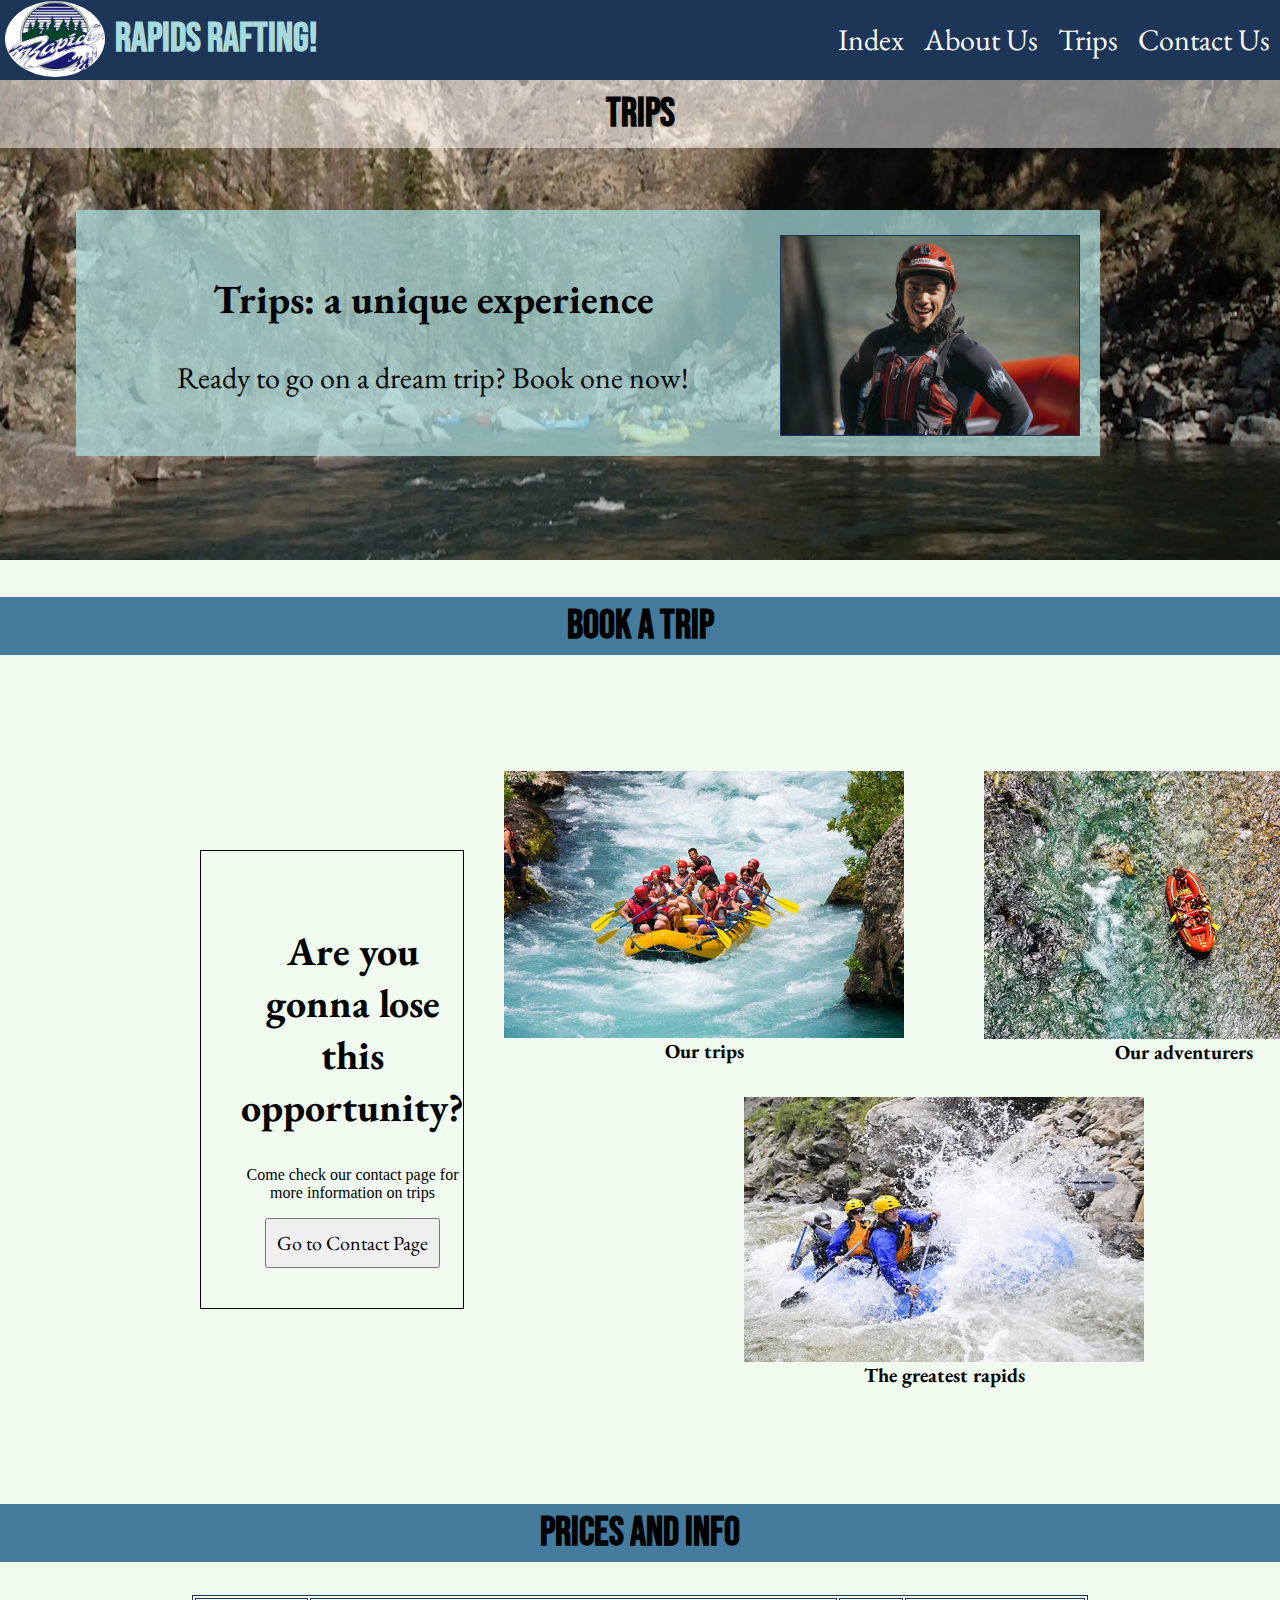
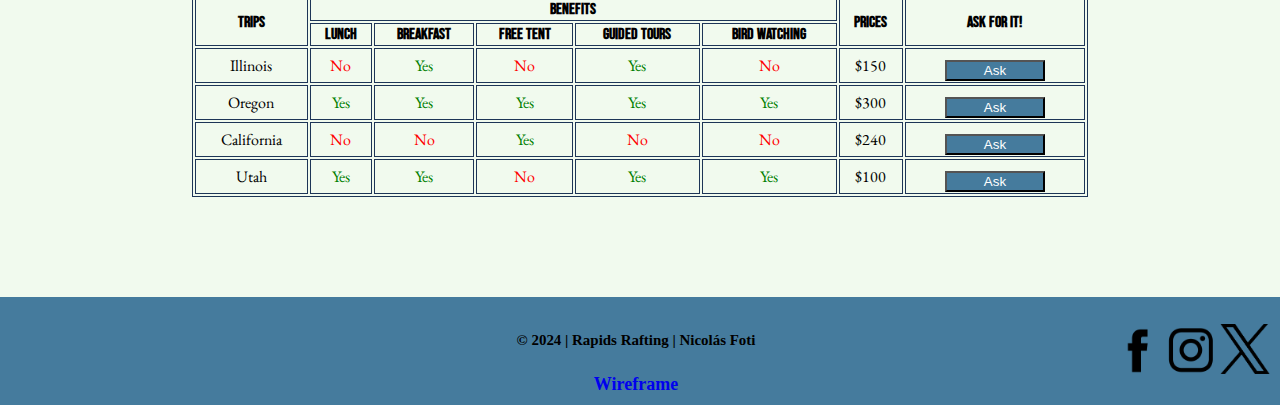
<file: wwr/trips.html>
<!DOCTYPE html>
<html lang="en">

    <head>
        <meta charset="UTF-8">
        <meta name="viewport" content="width=device-width, initial-scale=1.0">
        <link rel="icon" href="images/logo.jpg">
        <link rel="stylesheet" href="styles/rafting.css">
        <link rel="preconnect" href="https://fonts.googleapis.com">
        <link rel="preconnect" href="https://fonts.gstatic.com" crossorigin>
        <link href="https://fonts.googleapis.com/css2?family=Bebas+Neue&family=EB+Garamond:ital,wght@0,400..800;1,400..800&display=swap" rel="stylesheet">
        <meta name="description" content="WDD130| This is the Trips Page for the Rafting Page">
        <meta name="author" content="Nicolás Foti">
        <title>Rapids Rafting - Trips</title>
    </head>

    <body>

        <header>
            <img src="images/wrr-logo.jpg" alt="WRR logo">
            <h1>Rapids Rafting!</h1>
            <nav>
                <a href="index.html">Index</a>
                <a href="about.html">About Us</a>
                <a href="trips.html">Trips</a>
                <a href="contact.html">Contact Us</a>
            </nav>
        </header>

        <main>

            <div class="contact">

                <h1>TRIPS</h1>

                <div class="contact-image">
                    <img src="images/rafting6.webp" alt="Rafting's image">
                </div>

                <article class="contact-article">

                    <div class="contact-text">
                        <h2 class="contact-title">Trips: a unique experience</h2>
                        <p>Ready to go on a dream trip? Book one now!</p>
                    </div>
                    <img src="images/happy-employee1.webp" alt="Happy Employee">
                </article>

            </div>

            <h2 class="info">Book a Trip</h2>

            <div class="trips-contact-info">
                <div class="trips-information">

                    <form action="contact.html">
                        <h2>Are you gonna lose this opportunity? </h2>
                        <p>Come check our contact page for more information on trips</p>
                        <input type="submit" value="Go to Contact Page">
                    </form>
                    
                </div>

                <div class="trips-images">

                    <div class="trips-images1">
                        <figure>
                            <img src="images/rafting1.jpg" alt="Rafting Image">
                            <figcaption>Our trips</figcaption>
                        </figure>

                        <figure>
                            <img src="images/rafting4.webp" alt="Rafting Image">
                            <figcaption>Our adventurers</figcaption>
                        </figure>
                    </div>

                    <figure>
                        <img src="images/rafting3.webp" alt="Rafting Image">
                        <figcaption>The greatest rapids</figcaption>
                    </figure>
                </div>
            </div>

            <h2 class="info">Prices and Info</h2>

            <div class="trips-table">
                
                <table>

                    <thead>
                        <tr>
                            <th rowspan="2">Trips</th>
                            <th colspan="5">Benefits</th>
                            <th rowspan="2">Prices</th>
                            <th rowspan="2">Ask for it!</th>
                        </tr>

                        <tr>
                            <th colspan="1">Lunch</th>
                            <th colspan="1">Breakfast</th>
                            <th colspan="1">Free tent</th>
                            <th colspan="1">Guided Tours</th>
                            <th colspan="1">Bird Watching</th>
                        </tr>
                    </thead>

                    <tbody>
                        <tr>
                            <td>Illinois</td>
                            <td class="no">No</td>
                            <td class="yes">Yes</td>
                            <td class="no">No</td>
                            <td class="yes">Yes</td>
                            <td class="no">No</td>
                            <td>$150</td>
                            <td class="button-item"><button>Ask</button></td>
                        </tr>
                        <tr>
                            <td>Oregon</td>
                            <td class="yes">Yes</td>
                            <td class="yes">Yes</td>
                            <td class="yes">Yes</td>
                            <td class="yes">Yes</td>
                            <td class="yes">Yes</td>
                            <td>$300</td>
                            <td class="button-item"><button>Ask</button></td>
                        </tr>
                        <tr>
                            <td>California</td>
                            <td class="no">No</td>
                            <td class="no">No</td>
                            <td class="yes">Yes</td>
                            <td class="no">No</td>
                            <td class="no">No</td>
                            <td>$240</td>
                            <td class="button-item"><button>Ask</button></td>
                        </tr>
                        <tr>
                            <td>Utah</td>
                            <td class="yes">Yes</td>
                            <td class="yes">Yes</td>
                            <td class="no">No</td>
                            <td class="yes">Yes</td>
                            <td class="yes">Yes</td>
                            <td>$100</td>
                            <td class="button-item"><button>Ask</button></td>
                        </tr>
                    </tbody>

                </table>

            </div>

        </main>

        <footer>

            <section class="footer-info">
                <h5>&copy; 2024 | Rapids Rafting | Nicolás Foti</h5>
                <a href="https://app.moqups.com/xX3Y9tOpSDXimxOBPvEv33Yf113SwC2C/view/page/ad12de680">Wireframe</a>
            </section>

            <div class="social-media">

                <a href="facebook.com">
                    <img src="images/facebook.png" alt="Facebook">
                </a>
                <a href="instagram.com">
                    <img src="images/instagram.png" alt="instagram">
                </a>
                <a href="twitter.com">
                    <img src="images/twitter.png" alt="Twitter">
                </a>

            </div>

        </footer>

    </body>

</html>
</file>
<file: styles/styles.css>
* {
    padding: 0;
    margin: 0;
    box-sizing: border-box;
}

body {
    background-color: rgb(221, 221, 204);
    font-family: Georgia, 'Times New Roman', Times, serif;
}

header {
    background-color: steelblue;
}

nav {
    padding: 10px;
}

nav a {
    color: white;
    display: inline-block;
    padding: 20px;
}

main {
    width: auto;
    text-align: center;
    margin: 3rem auto;
}

h1 {
    color: steelblue;
    margin: 1px;
    border-bottom: dotted steelblue;
}

main img {
    float: right;
    width: 200px;
    height: auto;
    padding: 1px;
    margin: 0 0 1rem 1rem;
    border: solid 1px steelblue;
    box-shadow: 0 0 30px gray;
}

aside {
    width: 20em;
    position: relative;
}

aside h2 {
    position: absolute;
    top: 30px;
    right: 80px;
}

aside img {
    width: 200px;
    margin: 10px;
    height: auto;
    border: solid 2px white;
    box-shadow: 0 0 20px gray;
}

p {
    padding: var(--padding);
}

footer {
    margin: auto;
    border-top: dotted 1px steelblue;
    text-align: center;
}

footer p {
    color: black;
    text-align: center;
}


/* Class Selectors */

.box {
    position: relative;
    list-style-type: none;
    width: 20em;
    margin: 6rem;
    border: 1px solid black;
    padding: 1rem;
    background-color: #ddd;
    color: #000;
    text-align: center;
}

.info {
    width: 1000px;
    float: right;
    margin: 170px;
}

.info p {
    padding: 1rem;
    margin: 40px;
    font-weight: bold;
}
</file>
<file: week01/styles/styles.css>
nav {
    background-color: steelblue;
    padding: 10px;
}

nav a {
    color: white;
    display: block;
    padding: 20px;
}

h1 {
    color: steelblue;
}

img {
    width: 150px;
    height: auto;
    border: 1px solid steelblue;
    padding: 2px;
    box-shadow: 0 0 30px gray;
}

p {
    padding: 10px;
}
</file>
<file: wwr/styles/rafting.css>
:root {
    /* CSS HEX */
    --honeydew: #f1faeeff;
    --non-photo-blue: #a8dadcff;
    --cerulean: #457b9dff;
    --berkeley-blue: #1d3557ff; 
}

* {
    box-sizing: border-box;
}


/* Fonts */

.eb-garamond {
    font-family: "EB Garamond", serif;
    font-weight: 400;
    font-style: normal;
}

.bebas-neue-regular {
    font-family: "Bebas Neue", sans-serif;
    font-weight: 400;
    font-style: normal;
}

/* Styles */

body {
    background-color: #f1faeeff;
    margin: 0;
    padding: 0;
    overflow-x: hidden;
}

header {
    top: 0;
    position: sticky;
    background-color: #1d3557ff;
    padding: 1px 0 20px 0;
    margin: 0;
    height: 80px;
    display: grid;
    grid-template-columns: auto 1fr 1fr auto;
    align-items: center;
    z-index: 1000;
}

header img {
    width: 100px; 
    margin-left: 5px; 
    padding: 0; 
    vertical-align: middle;
    border-radius: 50%;
}

header img:hover {
    background-color: rgb(255, 255, 255);
    opacity: 0.7;
}

header h1 {
    margin: 0;
    padding: 10px;
    font-family: "Bebas Neue", sans-serif;
    font-size: 40px;
    color: #a8dadcff;
}

nav {
    display: flex;
    align-content: center;
    justify-content: center;
    margin-left: auto;
}

nav a {
    font-family: "EB Garamond", serif;
    font-size: 30px;
    color: white;
    padding: 10px;
    text-decoration: none;
}

nav a:hover {
    color: #a8dadcff;
}

h2 {
    font-family: "EB Garamond", serif;
    font-size: 40px;
    text-align: center;
}

section p {
    font-family: "EB Garamond", serif;
}

figure {
    display: flex;
    flex-direction: column;
    align-items: center;
}

figure figcaption {
    font-family: "EB Garamond", serif;
    font-size: 20px;
    font-weight: bold;
}

table {
    border: 1px solid #1d3557ff;
    width: 70%;
    margin-bottom: 100px;
    font-family: "EB Garamond", serif;
    justify-content: center;
}

table th, tr, td {
    border: 1px solid #1d3557ff;
    text-align: center;
}

table th {
    font-family: "Bebas Neue", sans-serif;
}

button {
    margin-top: 10px;
    width: 100px;
    background-color: #457b9dff;
    color: white;
}

button:hover {
    color: #a8dadcff;
}

footer {
    background-color: #457b9dff;
    padding: 10px;
    display: flex;
    justify-content: space-between;
    align-items: center;
}

footer img {
    width: 50px;
}

footer a {
    text-decoration: none;
}

footer div a img:hover {
    opacity: 0.5;
}

/* Class Selectors About Us*/

.hero {
    position: relative;
    width: 100%;
}

.hero h1 {
    position: absolute;
    font-family: "Bebas Neue", sans-serif;
    font-size: 40px;
    text-align: center;
    background-color: rgba(255, 253, 253, 0.5);
    margin: 0;
    padding: 10px;
    width: 100%;
}

.hero-div img{
    width: 100%;
    height: auto;
}

.hero-article {
    background-color: rgba(168, 218, 220, 0.918);
    font-family: "EB Garamond", serif;
    position: absolute;
    display: grid;
    grid-template-columns: 3fr 1fr;
    align-items: center;
    margin: 100px 140px auto;
    padding: 50px;
    width: 80%;
    top: 130px;
    z-index: 1;
}

.hero-article p {
    text-align: center;
    font-size: large;
    font-weight: bold;
    font-size: 25px;
}

.hero h2 {
    margin-top: 20px;
    text-align: center;
    font-size: 40px;
}

.hero-article img {
    float: right;
    position: absolute;
    right: 10px;
    width: 250px;
    margin-right: 10px;
    border: solid 1px #1d3557ff;
}

.history {
    width: 100%;
    border-bottom: solid 1px #457b9dff;
    padding: 15px;
    display: inline-flex;
    justify-content: space-around;
    align-items: center;
    text-align: center;
    box-sizing: border-box;
}

.history p {
    margin: 100px;
    font-size: 20px;
    font-family: "EB Garamond", serif;
}

.history img {
    width: 300px;
    height: auto;
    margin-top: 20px;
    margin-bottom: 10px;
    border: solid 3px #457b9dff;
    box-shadow: 0 0 30px gray;
}

.history h2 {
    text-align: center;
    width: 100%;
    margin: 0 auto;
    padding-top: 1px;
}

.section-images {
    width: 100%;
    padding: 10px;
    display: flex;
    justify-content: center;
    flex-wrap: wrap;
}

.image-container {
    margin: 10px;
    flex: 1 1 300px;
    max-width: 300px;
    font-family: "Bebas Neue", sans-serif;
    font-size: large;
    text-align: center;
}

.image-container img {
    width: 200px;
    height: 220px;
}

.section-images img {
    width: 300px;
    border: solid 1px #1d3557ff;
}

.footer-info {
    text-align: center;
    font-size: large;
    font-weight: bold;
    flex-grow: 1;
    margin-left: 150px;
}

/* Class Selectors Contact Us */

.contact {
    position: relative;
    width: 100%;
}

.contact-image img{
    height: 30rem;
}

.contact h1 {
    position: absolute;
    font-family: "Bebas Neue", sans-serif;
    font-size: 40px;
    text-align: center;
    background-color: rgba(255, 253, 253, 0.5);
    margin: 0;
    padding: 10px;
    width: 100%;
}

.contact-article {
    background-color: rgba(168, 218, 220, 0.733);
    font-family: "EB Garamond", serif;
    position: absolute;
    display: grid;
    grid-template-columns: 3fr 1fr;
    align-items: center;
    margin: 0;
    padding: 20px;
    width: 80%;
    top: 130px;
    right: 180px;
    z-index: 1;
}

.contact-article img {
    float: right;
    width: 300px;
    border: solid 1px #1d3557ff;
    margin-top: 5px;
    margin-left: 10px;
}

.contact-text p {
    text-align: center;
    font-size: 30px;
}

.contact-image img {
    width: 100%;
}

.info {
    font-family: "Bebas Neue", sans-serif;
    background-color: #457b9dff;
    text-align: center;
    padding: 5px;
}

.contact-info {
    display: flex;
    align-items: center;
    justify-content: space-around;
    margin: 100px 200px 100px 200px;
}

.information {
    width: 30%;
    display: grid;
    flex-direction: column;
    justify-content: flex-start;
    padding: 20px;
    border: solid 1px #000;
}

.information h2 {
    font-size: 30px;
}

.information h3 {
    font-family: "Bebas Neue", sans-serif;
}

.information p {
    font-family: "EB Garamond", serif;
    font-size: large;
}

.info h2 {
    font-family: "Bebas Neue", sans-serif;
    margin-bottom: 2px;
}

.info p {
    font-family: "EB Garamond", serif;
    margin-top: 5px;
    font-size: larger;
}

.images-form {
    display: flex;
    flex-direction: column;
    justify-content: center;
    align-items: center;
    margin: 20px;
}

form {
    width: auto;
    margin: auto;
    padding: 20px;
}

.field {
    font-family: "EB Garamond", serif;
    text-align: center;
}

legend {
    font-family: "EB Garamond", serif;
    color: #1d3557ff;
    font-size: 30px;
}

.radio-option label {
    font-size: 25px;
}

label {
    font-size: 30px;
    margin-right: 10px;
}

input {
    padding: 10px;
    font-family: "EB Garamond", serif;
    font-size: 20px;
}

.form-item {
    display: grid;
    align-items: center;
}

.form-item p {
    font-size: larger;
    font-weight: bold;
    font-family: "Bebas Neue", sans-serif;
    font-size: 30px;
}

.name {
    grid-template-columns: 1fr 2fr;
    margin: 20px 0;
    font-weight: bold;
    width: 95%;
}

.name label {
    font-family: "Bebas Neue", sans-serif
}

.column2 {
    display: flex;
    flex-direction: column;
    align-items: center;
    margin: 20px 0;
}

.textarea textarea {
    width: 900px;
    align-self: center;
    font-family: "EB Garamond", serif;
    font-size: 20px;
}

.textarea label {
    font-weight: bold;
    font-family: "Bebas Neue", sans-serif;
    margin-top: 30px;
}

.checkbox {
    font-weight: bold;
    display: flex;
    justify-content: center;
    margin: 20px;
    font-family: "Bebas Neue", sans-serif;
}

.info-images {
    display: flex;
    justify-content: center;
    margin-top: 20px;
}

.info-images img {
    width: 300px;
    border: solid 1px #1d3557ff;
}

.info-images img:hover {
    background-color: rgb(255, 255, 255);
    opacity: 0.7;
}

/* Class Selectors for Home Page */

.hero-article-home {
    background-color: rgba(168, 218, 220, 0.918);
    font-family: "EB Garamond", serif;
    position: absolute;
    display: grid;
    grid-template-columns: 3fr 1fr;
    align-items: center;
    margin: 100px 140px auto;
    padding: 70px;
    width: 80%;
    top: 130px;
    z-index: 1;
}

.hero-article-home p {
    margin: 20px auto;
    text-align: center;
    font-size: large;
    font-weight: bold;
    font-size: 25px;
    left: 100px;
}

.hero-article-home h2 {
    margin: 20px auto;
    text-align: center;
    font-size: 40px;
}

.hero-article-home img {
    float: right;
    position: absolute;
    right: 1px;
    width: 350px;
    margin-right: 10px;
    border: solid 1px #1d3557ff;
}

.fun {
    width: 100%;
    margin: 20px;
    display: grid;
}

.fun h3 {
    text-align: center;
    font-family: "EB Garamond", serif;
    font-size: 30px;
}

.fun p {
    font-family: "EB Garamond", serif;
    text-align: left;
    font-weight: 100;
}

.fun img {
    width: 600px;
    justify-self: center;
    border: solid 10px #a8dadcff;
}

.hero-article h2 {
    font-family: "Bebas Neue", sans-serif;
    font-size: 60px;
}

.hero-article p {
    font-size: 30px;
}

.form h2 {
    font-family: "Bebas Neue", sans-serif;
}

.payment {
    padding: 50px;
}

.payment label {
    font-family: "Bebas Neue", sans-serif;
    font-weight: bold;
}

.payment select {
    padding: 10px;
    font-family: "EB Garamond", serif;
    font-size: 20px;
}

.hero-trips h2 {
    font-family: "EB Garamond", serif;
}

.hero-trips {
    position: relative;
    width: 100%;
}

.hero-div-trip {
    display: flex;
    flex-wrap: wrap;
    justify-content: center;
    margin-bottom: 50px;
    z-index: 0;
}

.hero-article-trips {
    background-color: rgba(168, 218, 220, 0.918);
    font-family: "EB Garamond", serif;
    position: absolute;
    margin: 70px auto;
    padding: 10px;
    width: 100%;
    text-align: center;
}

.hero-article-text button {
    background-color: #a8dadcff;
    width: 200px;
    padding: 10px;
    font-family: "EB Garamond", serif;
    font-size: 20px;
}

.column {
    display: grid;
    grid-template-columns: 1fr 1fr;
}

.last-images {
    display: grid;
    grid-template-columns: 1fr 1fr 1fr;
    justify-content: center;
    margin-bottom: 100px;
}

/* Class Selectors for Trips */

.trips-images img {
    width: 400px;
    margin: 0;
    padding: 0;
}

.trips-images1 {
    display: flex;
}

.trips-contact-info {
    display: flex;
    align-items: center;
    justify-content: space-around;
    margin: 100px 200px 100px 200px;
}

.trips-information {
    width: 30%;
    display: grid;
    flex-direction: column;
    text-align: center;
    justify-content: flex-start;
    padding: 20px;
    border: solid 1px #000;
}

.information h2 {
    font-size: 30px;
}

.information p {
    font-family: "EB Garamond", serif;
    font-size: large;
}

.trips-table {
    display: flex;
    justify-content: center;
}

.yes {
    color: green;
}

.no {
    color: red;
}
</file>
<file: week02/styles/wireframe.css>
.first {
    margin: 1px;
    width: 100;
    background-color: brown;
    text-align: center;
    font-family: Georgia, 'Times New Roman', Times, serif;
    font-weight: bold;
    padding: 5px 0 100px;
}

#logo-box {
    margin: auto;
    width: 200px;
}

header {
    margin: auto;
    background-color: rgb(233, 86, 86);
    padding: 15px;
}

nav {
    text-align: center;
    font-family: Georgia, 'Times New Roman', Times, serif;
    font-weight: bold;
    padding: 15px;
}

nav a {
    margin: 1rem;
}

.banners {
    display: flex;
    justify-content: space-around;
    align-items: center;
    margin: 20px 0;
    margin-top: 100px;
}

.banner {
    text-align: center;
    width: 30%;
}

.imagen {
    max-width: 100%;
    height: auto;
}

#product-gallery {
    display: flex;
    flex-wrap: wrap;
    justify-content: space-around;
    margin-top: 100px;
}

.product {
    text-align: center;
    width: 18%;
    margin-bottom: 20px;
}

footer {
    background-color: bisque;
    width: 100%;
    text-align: center;
}
</file>
